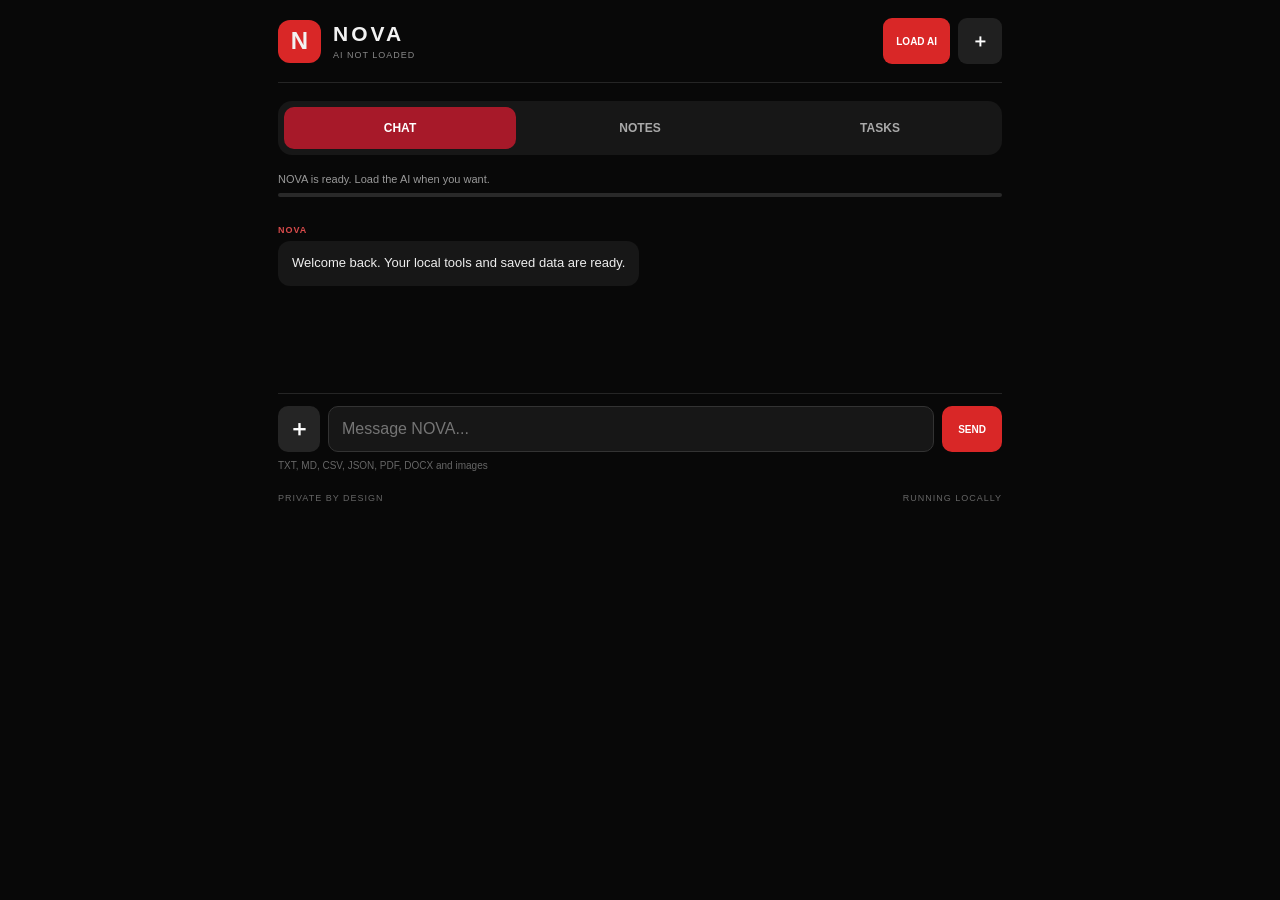
<file: index.html>
<!DOCTYPE html>
<html lang="en">
<head>
  <meta charset="UTF-8">
  <meta name="viewport" content="width=device-width, initial-scale=1.0">
  <meta name="theme-color" content="#080808">
  <meta name="description" content="NOVA, your private local AI assistant.">
  <title>NOVA</title>
  <link rel="manifest" href="./manifest.json">
  <link rel="icon" href="./icon.svg" type="image/svg+xml">
  <link rel="stylesheet" href="./style.css?v=3">
</head>
<body>
<main class="app">
  <header class="header">
    <div class="brand">
      <div class="logo">N</div>
      <div>
        <h1>NOVA</h1>
        <p id="status">LOCAL ASSISTANT · AI NOT LOADED</p>
      </div>
    </div>
    <div class="header-buttons">
      <button id="loadModelButton" class="load-button">LOAD AI</button>
      <button id="clearButton" class="clear-button">＋</button>
    </div>
  </header>

  <nav class="navigation">
    <button class="nav-button active" data-screen="chatScreen">CHAT</button>
    <button class="nav-button" data-screen="notesScreen">NOTES</button>
    <button class="nav-button" data-screen="tasksScreen">TASKS</button>
  </nav>

  <section id="chatScreen" class="screen">
    <div id="progressArea" class="progress-area">
      <div id="progressText">AI model not loaded</div>
      <div class="progress-track"><div id="progressBar"></div></div>
    </div>

    <section id="chatMessages" class="messages"></section>

    <div id="attachmentPreview" class="attachment-preview" hidden></div>

    <form id="chatForm" class="composer">
      <input id="fileInput" type="file"
        accept=".txt,.md,.csv,.json,.pdf,.docx,image/*"
        multiple hidden>
      <button id="attachButton" type="button" class="attach-button"
        aria-label="Attach files">＋</button>
      <input id="messageInput" type="text"
        placeholder="Message NOVA..." autocomplete="off">
      <button id="sendButton" type="submit">SEND</button>
    </form>
    <p class="attachment-hint">TXT, MD, CSV, JSON, PDF, DOCX and images</p>
  </section>

  <section id="notesScreen" class="screen" hidden>
    <section class="notes-panel">
      <div class="notes-heading">
        <div>
          <h2>MY NOTES</h2>
          <p id="notesSummary">0 saved notes</p>
        </div>
        <span class="notes-icon">✎</span>
      </div>
      <form id="noteForm" class="note-form">
        <input id="noteTitle" type="text" placeholder="Note title"
          maxlength="100" required>
        <textarea id="noteContent" placeholder="Write your note..."
          rows="3" maxlength="5000" required></textarea>
        <button type="submit" class="note-add-button">SAVE NOTE</button>
      </form>
      <input id="noteSearch" class="note-search" type="search"
        placeholder="Search your notes...">
      <div id="noteList" class="note-list"></div>
      <p id="noteEmpty" class="note-empty">No notes yet.</p>
    </section>
  </section>

  <section id="tasksScreen" class="screen" hidden>
    <section class="task-panel">
      <div class="task-heading">
        <div>
          <h2>MY TASKS</h2>
          <p id="taskSummary">0 open · 0 completed</p>
        </div>
        <span class="task-icon">✓</span>
      </div>
      <form id="taskForm" class="task-form">
        <input id="taskInput" type="text"
          placeholder="What do you need to do?"
          maxlength="180" required>
        <div class="task-options">
          <select id="taskPriority">
            <option value="normal">Normal priority</option>
            <option value="high">High priority</option>
            <option value="low">Low priority</option>
          </select>
          <input id="taskDueDate" type="date">
          <button type="submit" class="task-add-button">ADD TASK</button>
        </div>
      </form>
      <div class="task-filters">
        <button type="button" class="task-filter active" data-filter="all">ALL</button>
        <button type="button" class="task-filter" data-filter="open">OPEN</button>
        <button type="button" class="task-filter" data-filter="done">COMPLETED</button>
      </div>
      <div id="taskList" class="task-list"></div>
      <p id="taskEmpty" class="task-empty">No tasks yet.</p>
    </section>
  </section>

  <footer>
    <span>PRIVATE BY DESIGN</span>
    <span>RUNNING LOCALLY</span>
  </footer>
</main>
<script type="module" src="./app.js"></script>
</body>
</html>
</file>
<file: style.css>
* { box-sizing: border-box; }

body {
  margin: 0;
  background: #080808;
  color: #f2f2f2;
  font-family: -apple-system, BlinkMacSystemFont, "Segoe UI", sans-serif;
}

button, input, textarea, select { font: inherit; }
button { cursor: pointer; }

.app {
  width: min(100%, 760px);
  min-height: 100vh;
  margin: auto;
  padding: 18px;
  display: flex;
  flex-direction: column;
}

.header {
  display: flex;
  justify-content: space-between;
  align-items: center;
  gap: 12px;
  padding-bottom: 18px;
  border-bottom: 1px solid #252525;
}

.brand { display: flex; align-items: center; gap: 12px; }
.logo {
  width: 43px;
  height: 43px;
  display: grid;
  place-items: center;
  background: #d92727;
  border-radius: 12px;
  font-size: 24px;
  font-weight: 900;
}
.brand h1 { margin: 0; font-size: 21px; letter-spacing: 3px; }
.brand p { color: #888; font-size: 9px; letter-spacing: 1px; margin: 4px 0 0; }
.header-buttons { display: flex; gap: 8px; }

.load-button, .clear-button {
  border: 0;
  border-radius: 9px;
  padding: 11px 13px;
  font-size: 10px;
  font-weight: bold;
}
.load-button { background: #d92727; color: white; }
.load-button:disabled { opacity: .6; }
.clear-button { background: #202020; color: white; font-size: 18px; }

.navigation {
  display: grid;
  grid-template-columns: repeat(3, 1fr);
  gap: 8px;
  margin: 18px 0;
  padding: 6px;
  background: #171717;
  border-radius: 14px;
}
.nav-button {
  padding: 14px 5px;
  border: 0;
  border-radius: 10px;
  background: transparent;
  color: #aaa;
  font-weight: bold;
  font-size: 12px;
}
.nav-button.active { background: #a71929; color: white; }

.screen { width: 100%; }
.screen[hidden] { display: none !important; }

.progress-area { margin: 0 0 16px; color: #999; font-size: 11px; }
.progress-track {
  height: 4px;
  background: #292929;
  border-radius: 10px;
  overflow: hidden;
  margin-top: 8px;
}
#progressBar {
  height: 100%;
  width: 0;
  background: #d92727;
  transition: width .2s;
}

.messages {
  min-height: 180px;
  max-height: 430px;
  overflow-y: auto;
  padding: 12px 0;
}
.message { margin-bottom: 17px; }
.sender {
  font-size: 9px;
  font-weight: bold;
  letter-spacing: 1px;
  color: #d94b4b;
  margin-bottom: 6px;
}
.message.user .sender { color: #aaa; }
.bubble {
  display: inline-block;
  max-width: 100%;
  padding: 12px 14px;
  border-radius: 12px;
  background: #171717;
  color: #eee;
  font-size: 13px;
  line-height: 1.6;
  white-space: pre-wrap;
  overflow-wrap: anywhere;
}
.message.user .bubble { background: #291111; }

.composer {
  display: flex;
  gap: 8px;
  padding: 12px 0 6px;
  border-top: 1px solid #252525;
}
.composer input[type="text"] {
  flex: 1;
  min-width: 0;
  background: #171717;
  color: white;
  border: 1px solid #333;
  border-radius: 10px;
  padding: 13px;
  outline: none;
}
.composer input:focus { border-color: #d92727; }
.composer button {
  color: white;
  border: 0;
  border-radius: 10px;
  font-size: 10px;
  font-weight: bold;
}
.composer #sendButton { background: #d92727; padding: 0 16px; }
.attach-button {
  background: #252525;
  min-width: 42px;
  font-size: 22px !important;
}
.attachment-hint { color: #666; font-size: 10px; margin: 2px 0 12px; }

.attachment-preview {
  display: flex;
  flex-wrap: wrap;
  gap: 8px;
  padding: 8px 0;
}
.attachment-preview[hidden] { display: none; }
.attachment-item {
  position: relative;
  width: 88px;
  min-height: 70px;
  padding: 5px;
  background: #191919;
  border: 1px solid #333;
  border-radius: 9px;
  overflow: hidden;
}
.attachment-item img {
  width: 100%;
  height: 58px;
  object-fit: cover;
  border-radius: 5px;
}
.attachment-item span {
  display: block;
  color: #bbb;
  font-size: 9px;
  overflow: hidden;
  text-overflow: ellipsis;
  white-space: nowrap;
}
.attachment-item button {
  position: absolute;
  top: 2px;
  right: 2px;
  border: 0;
  border-radius: 50%;
  background: #a71929;
  color: white;
  width: 20px;
  height: 20px;
}

footer {
  display: flex;
  justify-content: space-between;
  color: #666;
  font-size: 9px;
  letter-spacing: 1px;
  padding: 10px 0;
}

.task-panel, .notes-panel {
  background: #111;
  border: 1px solid #292929;
  border-radius: 16px;
  padding: 18px;
  margin: 18px 0;
}
.task-heading, .notes-heading {
  display: flex;
  align-items: center;
  justify-content: space-between;
  margin-bottom: 18px;
}
.task-heading h2, .notes-heading h2 {
  font-size: 16px;
  letter-spacing: 2px;
  margin: 0;
}
.task-heading p, .notes-heading p {
  color: #888;
  font-size: 12px;
  margin: 5px 0 0;
}
.task-icon, .notes-icon {
  display: grid;
  place-items: center;
  width: 35px;
  height: 35px;
  border-radius: 10px;
  background: #301010;
  color: #ff4545;
  font-size: 20px;
}
.task-form, .note-form { display: flex; flex-direction: column; gap: 10px; }
.task-form input, .task-form select, .note-form input,
.note-form textarea, .note-search {
  min-width: 0;
  width: 100%;
  background: #090909;
  color: white;
  border: 1px solid #333;
  border-radius: 9px;
  padding: 12px;
  font-size: 13px;
}
.note-form textarea { resize: vertical; min-height: 80px; }
.task-options {
  display: grid;
  grid-template-columns: minmax(0, 1fr) 125px;
  gap: 8px;
  width: 100%;
}
.task-options select { width: 100%; min-width: 0; height: 44px; }
.task-options input[type="date"] {
  width: 125px;
  height: 44px;
  padding: 8px 4px;
  font-size: 11px;
  overflow: hidden;
}
.task-options .task-add-button { grid-column: 1 / -1; width: 100%; }
.task-add-button, .note-add-button {
  background: #d92727;
  color: white;
  border: 0;
  border-radius: 9px;
  padding: 12px;
  font-weight: bold;
  letter-spacing: 1px;
}
.task-filters { display: flex; gap: 7px; margin: 18px 0 12px; }
.task-filter {
  flex: 1;
  background: #191919;
  color: #999;
  border: 1px solid #303030;
  border-radius: 8px;
  padding: 9px 5px;
  font-size: 10px;
  font-weight: bold;
}
.task-filter.active {
  background: #351010;
  color: #ff5555;
  border-color: #8e2929;
}
.task-list, .note-list { display: flex; flex-direction: column; gap: 9px; }
.task-card {
  display: flex;
  align-items: center;
  gap: 10px;
  background: #191919;
  border: 1px solid #303030;
  border-radius: 11px;
  padding: 12px;
  min-width: 0;
}
.task-card.completed { opacity: .58; }
.task-check {
  flex-shrink: 0;
  width: 23px;
  height: 23px;
  border: 1px solid #777;
  border-radius: 7px;
  background: transparent;
  color: white;
  font-weight: bold;
}
.task-card.completed .task-check { background: #247b46; border-color: #247b46; }
.task-content { flex: 1; min-width: 0; }
.task-title { color: #eee; font-size: 13px; overflow-wrap: anywhere; }
.task-card.completed .task-title { text-decoration: line-through; }
.task-details { display: flex; flex-wrap: wrap; gap: 8px; margin-top: 7px; font-size: 10px; color: #999; }
.priority { text-transform: uppercase; letter-spacing: .5px; }
.priority-high { color: #ff5555; }
.priority-normal { color: #bbb; }
.priority-low { color: #83b99b; }
.task-actions { display: flex; flex-direction: column; gap: 6px; }
.task-actions button, .note-actions button {
  background: transparent;
  color: #aaa;
  border: 1px solid #383838;
  border-radius: 6px;
  padding: 5px 7px;
  font-size: 9px;
  font-weight: bold;
}
.task-actions button:last-child, .note-actions button:last-child { color: #ff6666; }
.task-empty, .note-empty {
  color: #777;
  text-align: center;
  font-size: 12px;
  padding: 15px 5px;
}
.task-empty[hidden], .note-empty[hidden] { display: none; }

.note-search { margin-top: 16px; }
.note-list { margin-top: 12px; }
.note-card {
  background: #191919;
  border: 1px solid #303030;
  border-radius: 11px;
  padding: 13px;
  min-width: 0;
}
.note-card-heading { display: flex; justify-content: space-between; gap: 10px; }
.note-card-heading h3 { font-size: 14px; margin: 0; overflow-wrap: anywhere; }
.note-date { color: #777; font-size: 10px; }
.note-card-content {
  color: #bbb;
  font-size: 12px;
  line-height: 1.6;
  white-space: pre-wrap;
  overflow-wrap: anywhere;
  margin: 12px 0;
}
.note-actions { display: flex; justify-content: flex-end; gap: 7px; }

@media (max-width: 380px) {
  .app { padding: 12px; }
  .task-panel, .notes-panel { padding: 13px; }
  .task-card { gap: 7px; padding: 9px; }
  .task-actions button { font-size: 8px; }
}
</file>
